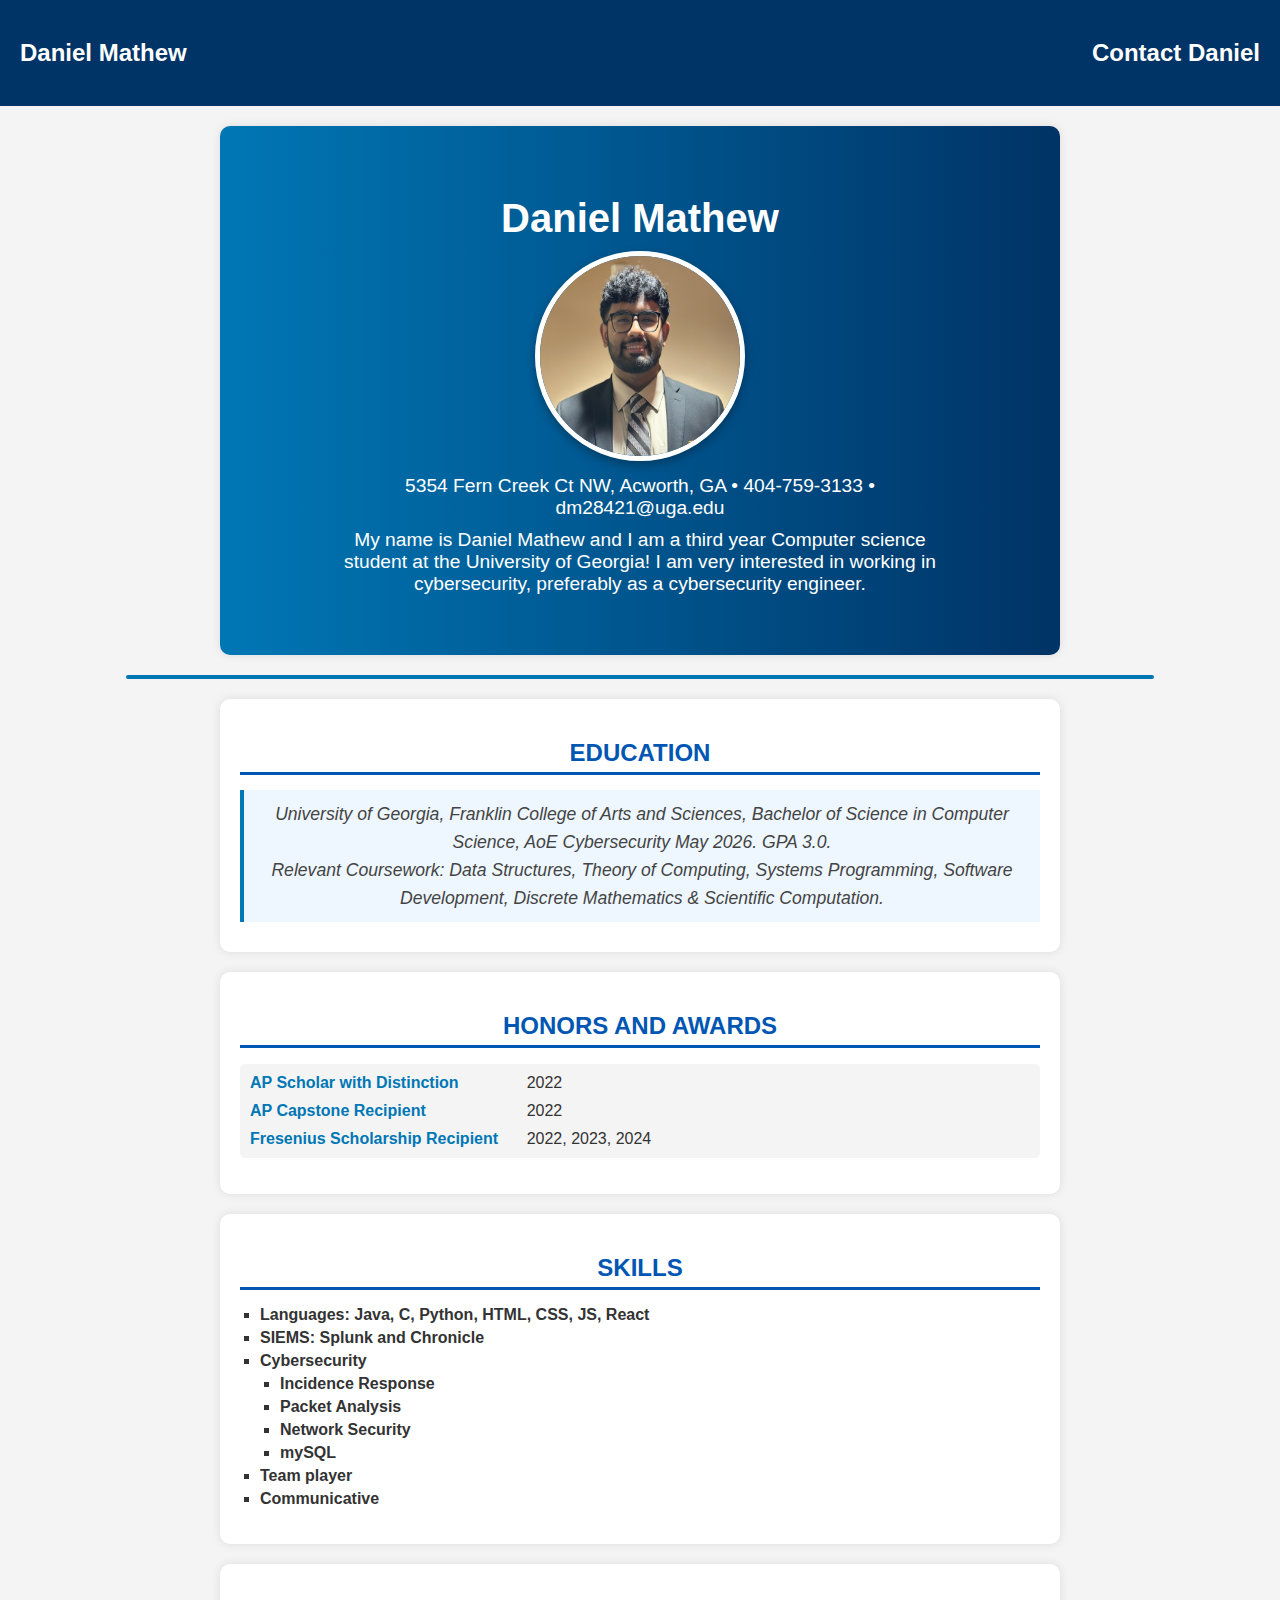
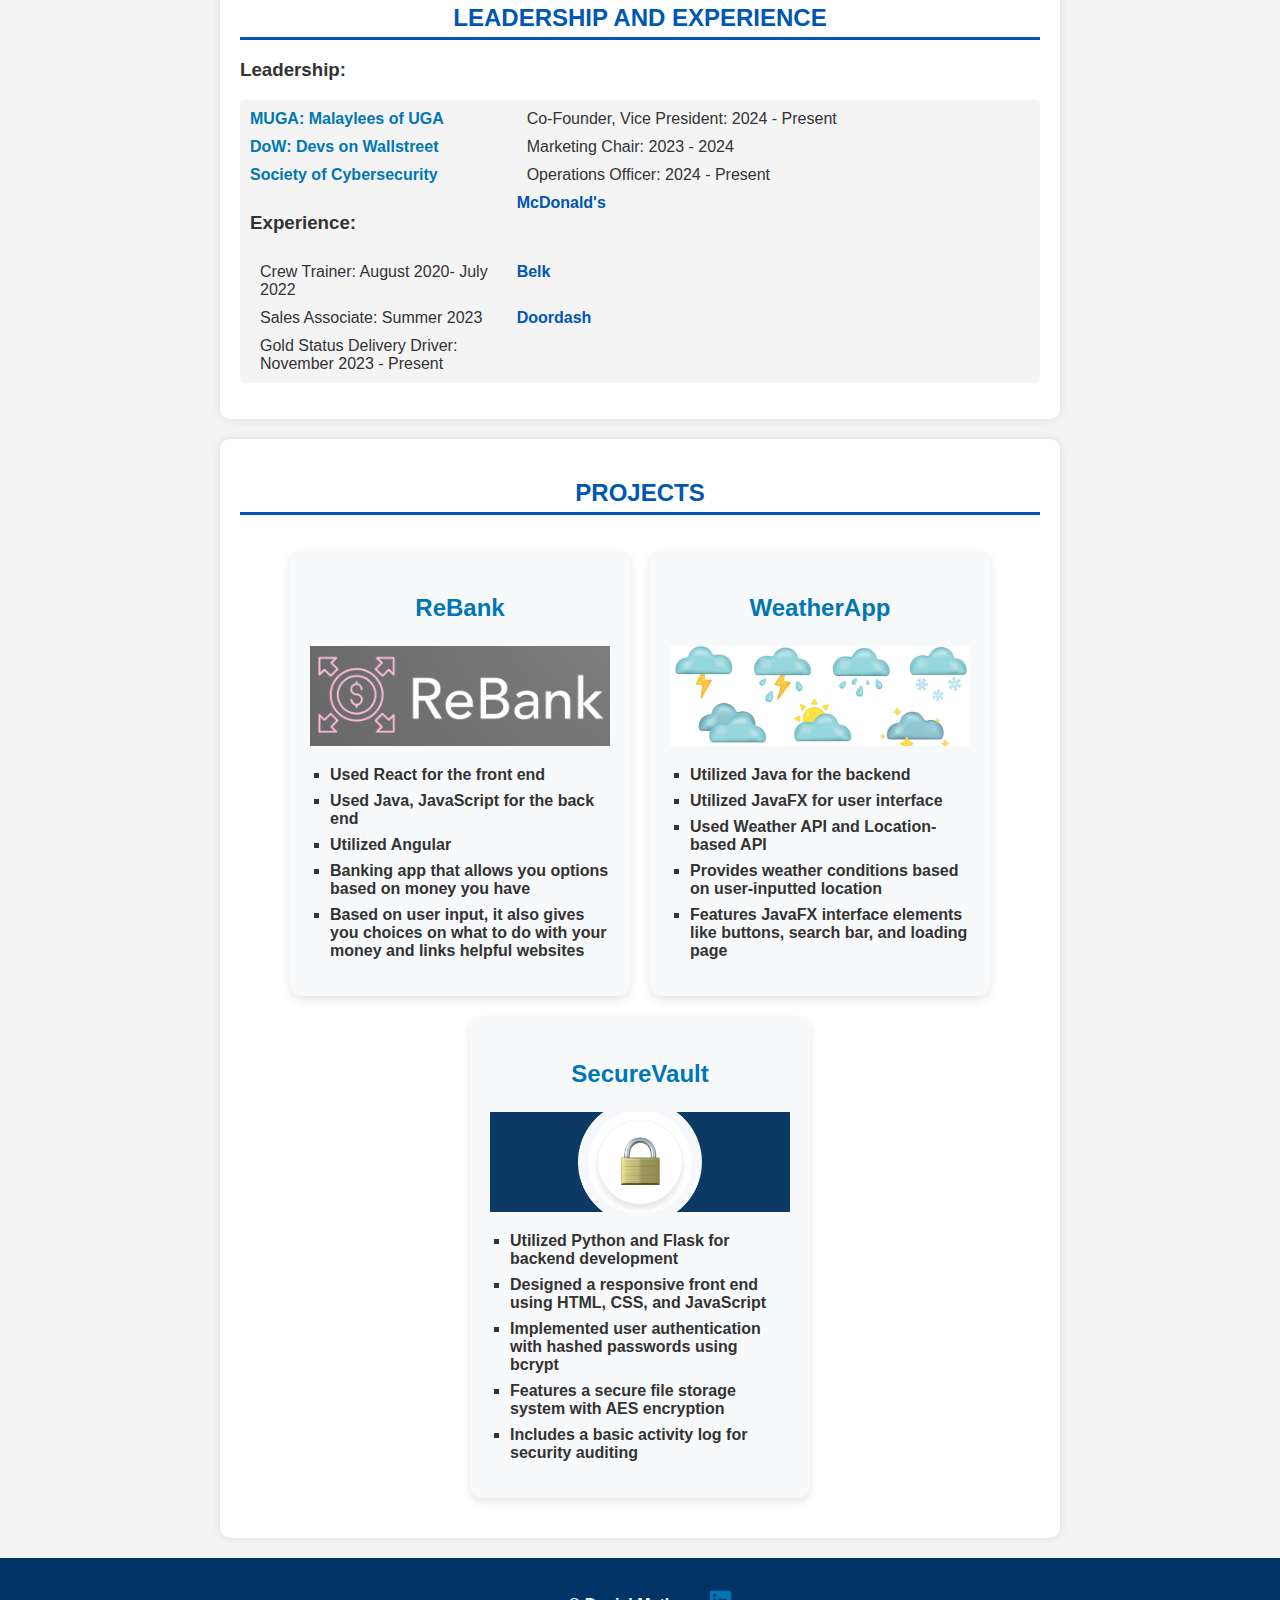
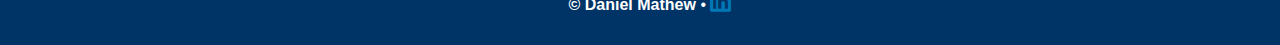
<file: index.html>
<!DOCTYPE html>
<html lang="en">
<head>
    <meta charset="UTF-8">
    <meta name="viewport" content="width=device-width, initial-scale=1.0">
    <link rel="stylesheet" href=css/style.css>
    <title>Daniel Mathew</title>
</head>

<head> 
    <link href="https://cdnjs.cloudflare.com/ajax/libs/font-awesome/6.5.0/css/all.min.css" rel="stylesheet">
    <link href="https://fonts.googleapis.com/css2?family=Open+Sans:wght@300;400;600&display=swap" rel="stylesheet">
</head>  

<body>
    <nav>
        <p> Daniel Mathew </p>
        <p> <a href="contact.html"> Contact Daniel </a> </p>
    </nav>
    <section class="splash">
        <h1> Daniel Mathew </h1>
        <img src = "images/danielmathewheadshot.jpg" width = "200" height = "200" alt="My Professional Headshot">
        <p> 5354 Fern Creek Ct NW, Acworth, GA &#8226; 404-759-3133 &#8226; dm28421@uga.edu </p>
        <p> My name is Daniel Mathew and I am a third year Computer science student at the University of Georgia! I am very interested in working in cybersecurity, preferably as a cybersecurity engineer.</p>
    </section>
    <hr>
    <section>
        <h2> Education </h2>
        <p class="education-text"> University of Georgia, Franklin College of Arts and Sciences, Bachelor of Science in Computer Science, AoE Cybersecurity May 2026. GPA 3.0. <br>
            Relevant Coursework: Data Structures, Theory of Computing, Systems Programming, Software Development, Discrete Mathematics & Scientific Computation.
        </p>
    </section>
    <section>
        <h2> Honors and Awards </h2>
        <dl>
            <dt> AP Scholar with Distinction </dt>
            <dd> 2022 </dd>
            <dt> AP Capstone Recipient</dt>
            <dd> 2022 </dd>
            <dt> Fresenius Scholarship Recipient </dt>
            <dd> 2022, 2023, 2024 </dd>
        </dl>
    </section>
    <section>
        <h2> Skills </h2>
        <ul>
            <li> Languages: Java, C, Python, HTML, CSS, JS, React</li>
            <li> SIEMS: Splunk and Chronicle </li>
            <li> Cybersecurity</li>
            <ul> 
                <li> Incidence Response </li>
                <li> Packet Analysis </li>
                <li> Network Security </li>
                <li> mySQL </li>
            </ul>
            <li> Team player </li>
            <li> Communicative </li>
        </ul>
    </section>
    <section>
        <h2> Leadership and Experience </h2>
        <h3> Leadership: </h3>
        <dl>
            <dt> MUGA: Malaylees of UGA </dt>
            <dd> Co-Founder, Vice President: 2024 - Present </dd>
            <dt> DoW: Devs on Wallstreet </dt>
            <dd> Marketing Chair: 2023 - 2024 </dd>
            <dt> Society of Cybersecurity </dt>
            <dd> Operations Officer: 2024 - Present </dd>
        <h3> Experience: </h3>
            <dt> <a href = "https://mcdonalds.com"> McDonald's </a> </dt>
            <dd> Crew Trainer: August 2020- July 2022 </dd>
            <dt> <a href = "https://belk.com"> Belk </a> </dt>
            <dd> Sales Associate: Summer 2023 </dd>
            <dt> <a href = "https://doordash.com"> Doordash </a> </dt>
            <dd> Gold Status Delivery Driver: November 2023 - Present </dd>
        </dl>
    </section>
    <section>
        <h2>Projects</h2>
        <div class="project-cards">
            <div class="project-card">
                <h3>ReBank</h3>
                <img src = "images/ReBank.jpg" width = "200" height = "200" alt="ReBank Project">
                <ul>
                    <li>Used React for the front end</li>
                    <li>Used Java, JavaScript for the back end</li>
                    <li>Utilized Angular</li>
                    <li>Banking app that allows you options based on money you have</li>
                    <li>Based on user input, it also gives you choices on what to do with your money and links helpful websites</li>
                </ul>
            </div>
            
            <div class="project-card">
                <h3>WeatherApp</h3>
                <img src = "images/weatherpic.pg.jpg" width = "200" height = "200" alt="WeatherApp Project">
                <ul>
                    <li>Utilized Java for the backend</li>
                    <li>Utilized JavaFX for user interface</li>
                    <li>Used Weather API and Location-based API</li>
                    <li>Provides weather conditions based on user-inputted location</li>
                    <li>Features JavaFX interface elements like buttons, search bar, and loading page</li>
                </ul>
            </div>
    
            <div class="project-card">
                <h3>SecureVault</h3>
                <img src = "images/vault.jpg" width = "200" height = "200" alt="SecureVault Project">
                <ul>
                    <li>Utilized Python and Flask for backend development</li>
                    <li>Designed a responsive front end using HTML, CSS, and JavaScript</li>
                    <li>Implemented user authentication with hashed passwords using bcrypt</li>
                    <li>Features a secure file storage system with AES encryption</li>
                    <li>Includes a basic activity log for security auditing</li>
                </ul>
            </div>
        </div>
    </section>
    
    <footer>
        <p> <a href=contact.html> &#169; Daniel Mathew</a> &#8226; <a href="https://www.linkedin.com/in/daniel-mathew-0a0a30279/" target="_blank" style="text-decoration: none;">
            <i class="fab fa-linkedin" style="font-size: 24px; color: #0077b5;"></i> </a> </p>         
    </footer>
</body>
</html>
</file>
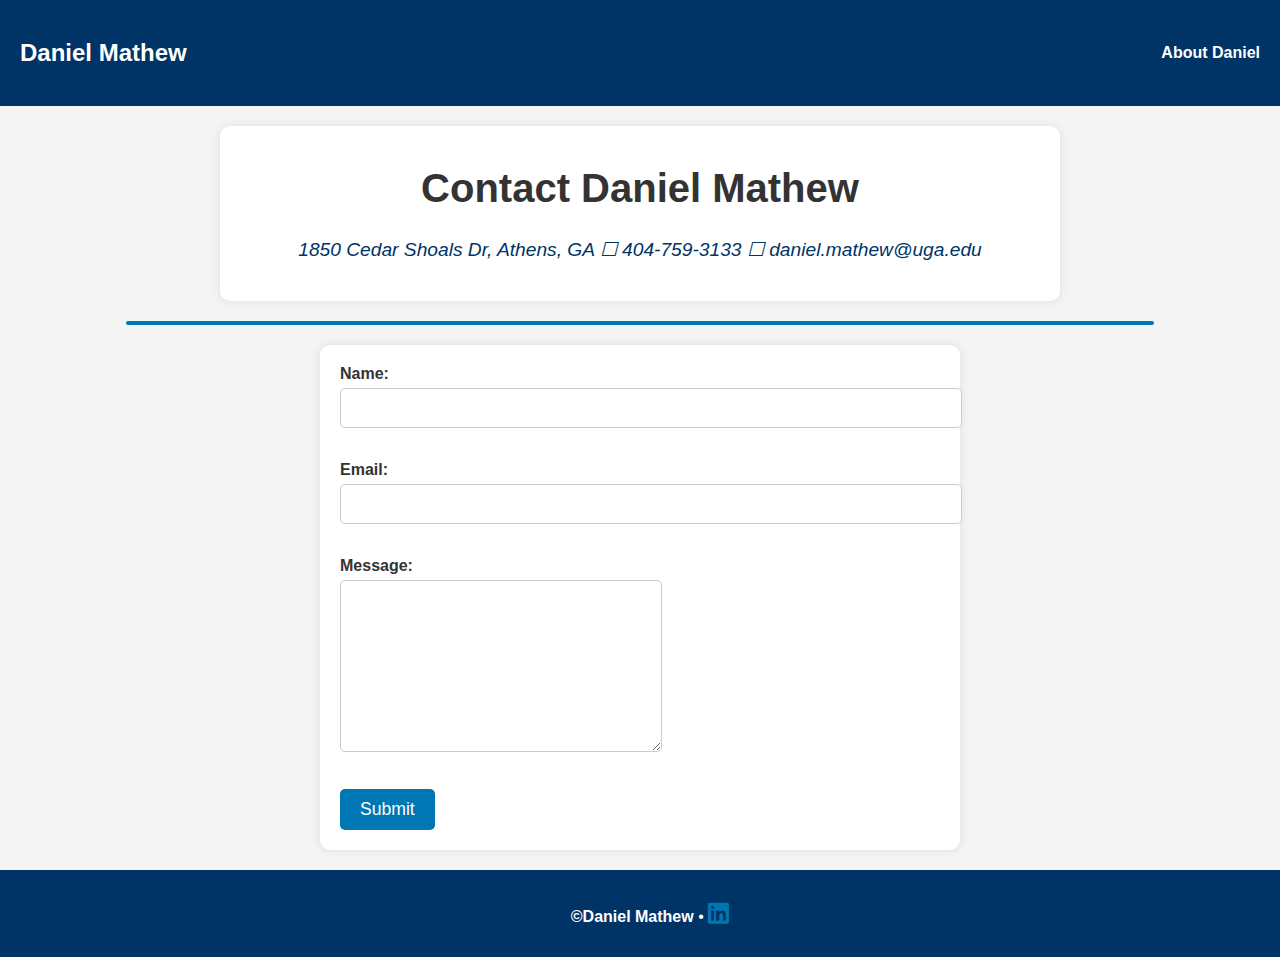
<file: contact.html>
<!DOCTYPE html>
<html lang="en">
<head>
    <meta charset="UTF-8">
    <meta name="viewport" content="width=device-width, initial-scale=1.0">
    <link rel="stylesheet" href=css/style.css>
    <title> Contact Daniel Mathew </title>
</head>

<head> 
    <link href="https://cdnjs.cloudflare.com/ajax/libs/font-awesome/6.5.0/css/all.min.css" rel="stylesheet">
  </head> 

<body>
    <nav>
        <p> Daniel Mathew </p>
        <a href=index.html> About Daniel </a>
    </nav>
    <section>
        <h1> Contact Daniel Mathew </h1>
        <p class="contact-paragraph"> 1850 Cedar Shoals Dr, Athens, GA &#9744; 404-759-3133 &#9744; daniel.mathew@uga.edu </p>
    </section>    

    <hr>

    <form action="https://formsubmit.co/96e4ff04252e474398b80c743e02e0ae" method="post">
        <!-- Redirect to thankyou.html after submission -->
        <input type="hidden" name="_next" value="http://127.0.0.1:5500/thankyou.html">
      
        <label for="name">Name:</label>
        <input type="text" id="name" name="name" required>
        <br><br>
      
        <label for="email">Email:</label>
        <input type="email" id="email" name="email" required>
        <br><br>
      
        <label for="message">Message:</label>
        <textarea id="message" name="message" style="width: 300px; height: 150px;"></textarea>
        <br><br>
      
        <button type="submit">Submit</button>
      </form>
      
      <footer>
        <p> <a href=index.html> &#169;Daniel Mathew</a> &#8226; <a href="https://www.linkedin.com/in/daniel-mathew-0a0a30279/" target="_blank" style="text-decoration: none;">
            <i class="fab fa-linkedin" style="font-size: 24px; color: #0077b5;"></i> </a> </p>
      </footer>
</body>
</html>
</file>
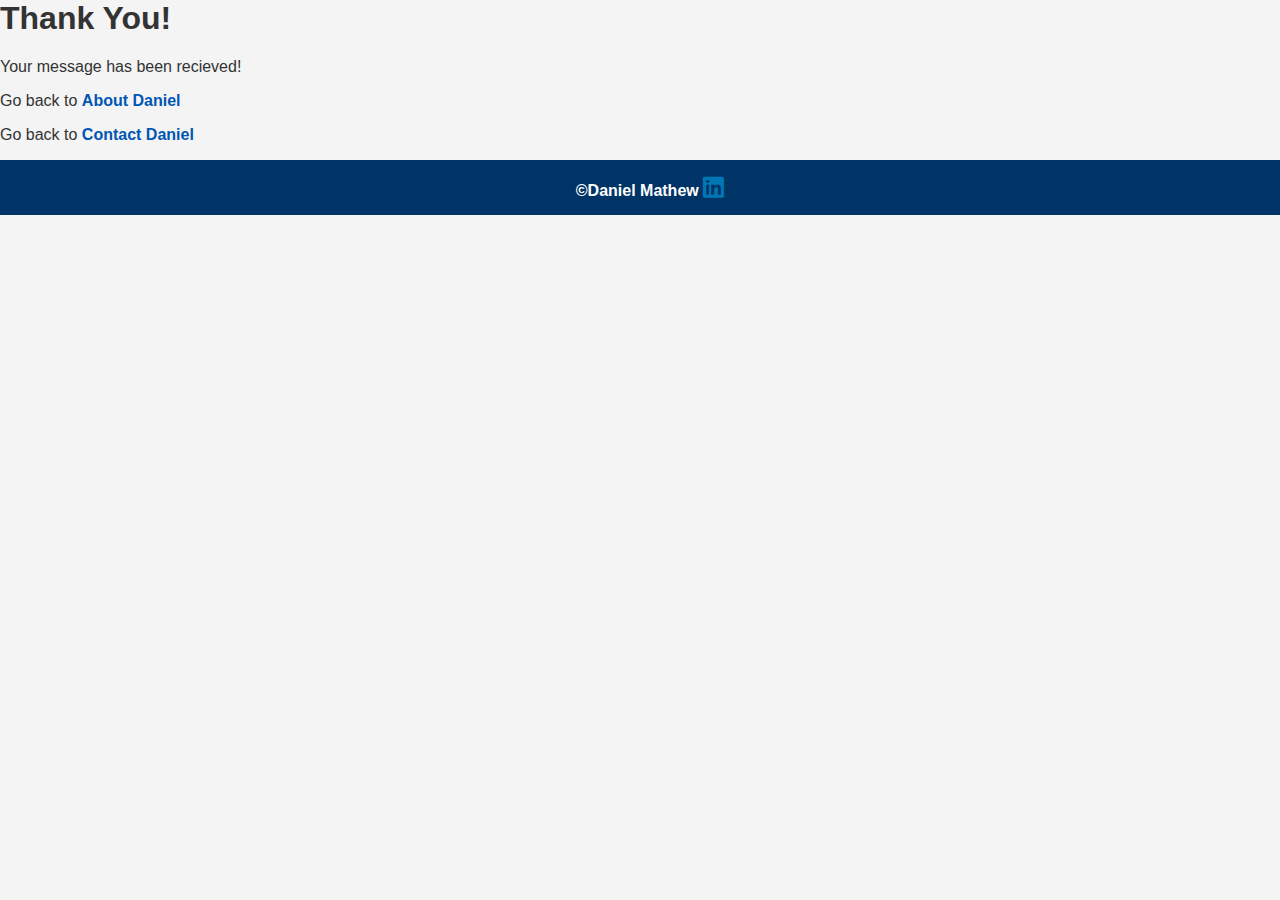
<file: thankyou.html>
<html lang="en">
<head>
    <meta charset="UTF-8">
    <meta name="viewport" content="width=device-width, initial-scale=1.0">
    <link rel="stylesheet" href="css/style.css">
    <title>Thank You</title>
</head>
<head> 
    <link href="https://cdnjs.cloudflare.com/ajax/libs/font-awesome/6.5.0/css/all.min.css" rel="stylesheet">
</head>
<body>
    <h1> Thank You!</h1>
    <p> Your message has been recieved!</p>
    <p> Go back to <a href=index.html>About Daniel</a></p>
    <p> Go back to <a href=contact.html>Contact Daniel</a></p>

    <footer>
        <a href=index.html> &#169;Daniel Mathew</a>
        <a href="https://www.linkedin.com/in/daniel-mathew-0a0a30279/" target="_blank" style="text-decoration: none;">
            <i class="fab fa-linkedin" style="font-size: 24px; color: #0077b5;"></i>
        </a> 
    </footer>
</body>
</html>
</file>
<file: css/style.css>
/* General Styles */
body {
    font-family: Arial, sans-serif;
    margin: 0;
    padding: 0;
    background-color: #f4f4f4;
    color: #333;
}

/* Navigation */
nav {
    display: flex;
    justify-content: space-between;
    align-items: center;
    background-color: #0077b5;
    padding: 10px 20px;
    color: white;
}

nav a {
    color: white;
    text-decoration: none;
    font-weight: bold;
}

/* Header Section */
section h1 {
    text-align: center;
    font-size: 2em;
    margin-top: 20px;
}

.splash {
    text-align: center;
    background: linear-gradient(to right, #0077b5, #003366);
    color: white;
    padding: 50px 20px;
}

.splash img {
    border-radius: 50%;
    border: 5px solid white;
    box-shadow: 0px 4px 10px rgba(0, 0, 0, 0.3);
}

.splash h1 {
    font-size: 2.5rem;
    margin-bottom: 10px;
}

.splash p {
    font-size: 1.2rem;
    max-width: 600px;
    margin: 10px auto;
    color: white;
}

/* Sections */
section {
    max-width: 800px;
    margin: 20px auto;
    background: white;
    padding: 20px;
    border-radius: 10px;
    box-shadow: 0 0 10px rgba(0, 0, 0, 0.1);
}

/* Style h2 Headings */
@import url('https://fonts.googleapis.com/css2?family=Montserrat:wght@600&display=swap');

h2 {
    font-family: 'Montserrat', sans-serif;
    color: #0056b3;
    text-transform: uppercase;
    text-align: center;
    border-bottom: 3px solid #0056b3;
    padding-bottom: 5px;
    margin-bottom: 15px;
}

/* Horizontal Rule Styling */
hr {
    border: 2px solid #0077b5;
    border-radius: 5px;
    width: 80%;
    margin: 20px auto;
}

/* Education Paragraph */
.education-text {
    font-size: 1.1rem;
    font-style: italic;
    color: #444;
    line-height: 1.6;
    background: #eef7ff;
    padding: 10px;
    border-left: 4px solid #0077b5;
}

/* Lists */
ul, dl {
    padding-left: 20px;
}

ul li, dl dt {
    font-weight: bold;
}

/* Unordered List Styling */
section ul {
    list-style-type: square;
    padding-left: 20px;
    font-size: 1rem;
}

section ul li {
    margin-bottom: 5px;
}

/* Description Lists using Grid Layout */
dl {
    display: grid;
    grid-template-columns: 1fr 2fr;
    gap: 10px;
    padding: 10px;
    background: #f4f4f4;
    border-radius: 5px;
}

dt {
    font-weight: bold;
    color: #0077b5;
}

dd {
    margin: 0;
    padding-left: 10px;
}

/* Project Cards */
.project-cards {
    display: flex;
    flex-wrap: wrap;
    justify-content: center;
    gap: 20px;
    padding: 20px;
}

.project-card {
    background: #f8f9fa;
    border-radius: 12px;
    box-shadow: 0px 4px 10px rgba(0, 0, 0, 0.1);
    padding: 20px;
    width: 300px;
    transition: transform 0.3s ease-in-out, box-shadow 0.3s ease-in-out;
}

.project-card h3 {
    color: #0077b5;
    text-align: center;
    font-size: 1.5rem;
}

.project-card ul {
    padding-left: 20px;
}

.project-card li {
    margin-bottom: 8px;
}

.project-card:hover {
    transform: translateY(-5px);
    box-shadow: 0px 6px 15px rgba(0, 0, 0, 0.2);
}

/* Project Photos (Square) */
.project-card img {
    border-radius: 0%; 
    width: 100%; 
    height: 100px; 
    object-fit: cover; 
}

/* Links */
a {
    color: #0056b3;
    text-decoration: none;
    font-weight: bold;
}

a:hover {
    color: #ff6600;
    text-decoration: underline;
}

/* Footer */
footer {
    text-align: center;
    padding: 10px;
    background: #0077b5;
    color: white;
    position: relative;
    bottom: 0;
    width: 100%;
}

footer a {
    color: white;
    text-decoration: none;
}

/* Contact Page */
/* Form Styling */
form {
    max-width: 600px;
    margin: 20px auto;
    padding: 20px;
    background: #fff;
    border-radius: 10px;
    box-shadow: 0 0 10px rgba(0, 0, 0, 0.1);
}

form label {
    font-weight: bold;
    display: block;
    margin-bottom: 5px;
}

form input, form textarea {
    width: 100%;
    padding: 10px;
    margin-bottom: 15px;
    border: 1px solid #ccc;
    border-radius: 5px;
    font-size: 1rem;
}

form button {
    background-color: #0077b5;
    color: white;
    border: none;
    padding: 10px 20px;
    font-size: 1.1rem;
    cursor: pointer;
    border-radius: 5px;
    transition: background-color 0.3s ease;
}

form button:hover {
    background-color: #0056b3;
}

/* Adjusting the Navigation for Contact Page */
nav {
    background-color: #003366;
    padding: 15px 20px;
}

nav p {
    font-size: 1.5rem;
    font-weight: bold;
}

/* Contact Section */
section h1 {
    text-align: center;
    font-size: 2.5rem;
    margin-top: 20px;
}

section p {
    text-align: center;
    font-size: 1.1rem;
    margin: 10px auto;
    color: #444;
}

/* Footer Adjustments */
footer {
    text-align: center;
    padding: 15px;
    background-color: #003366;
    color: white;
}

/* Footer LinkedIn Icon */
footer a i {
    font-size: 28px;
    margin-right: 10px;
    transition: color 0.3s ease;
}

footer a:hover i {
    color: #ff6600;
}

/* Contact Info Section */
.contact-paragraph {
    font-size: 1.2rem;
    text-align: center;
    color: #003366;
    margin: 20px 0;
    font-style: italic;
}

section hr {
    border: 2px solid #0077b5;
    margin: 20px auto;
    width: 50%;
}
</file>
